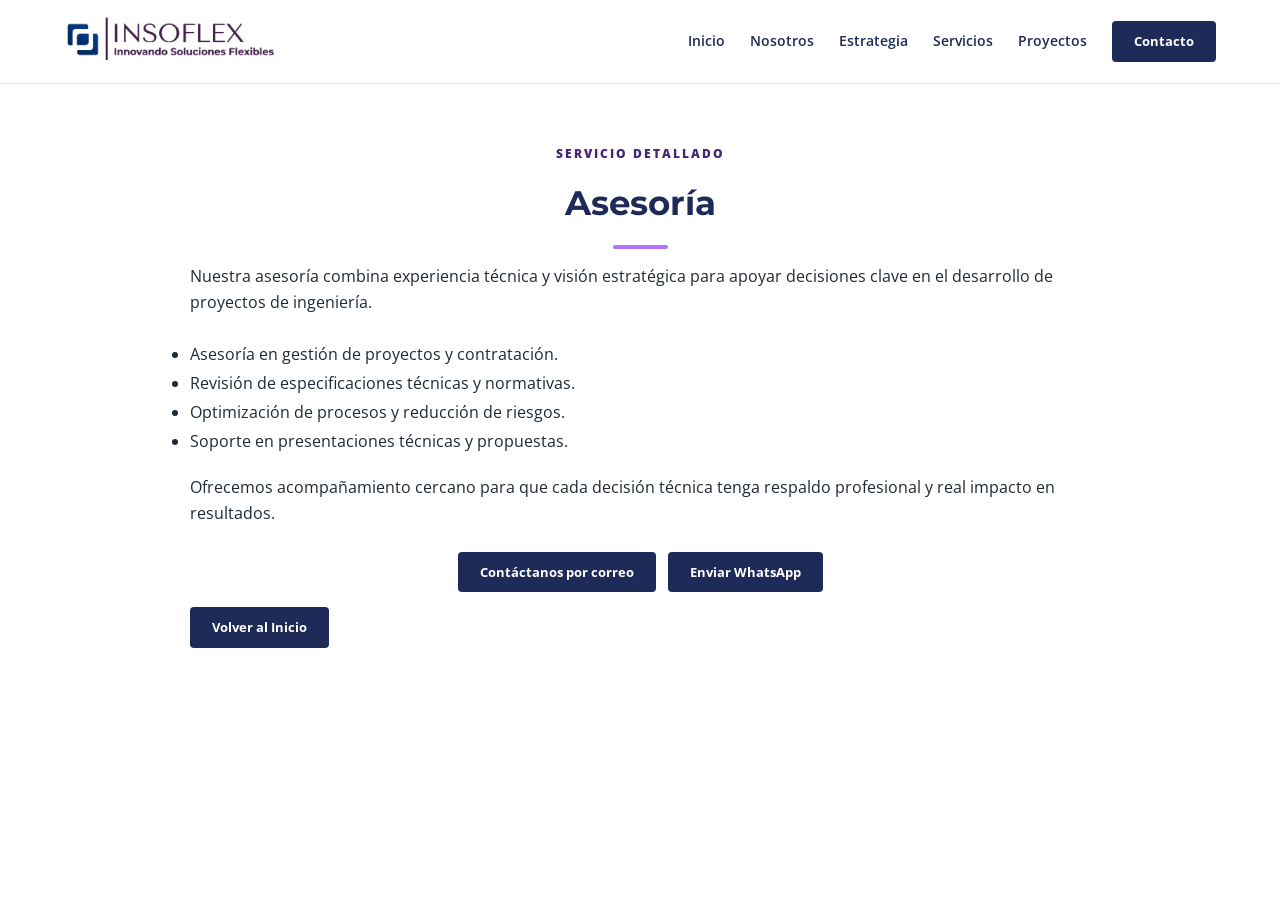
<file: servicio-asesoria.html>
<!DOCTYPE html>
<html lang="es">
<head>
    <meta charset="UTF-8">
    <meta name="viewport" content="width=device-width, initial-scale=1.0">
    <title>Asesoría | INSOFLEX</title>
    <link rel="preconnect" href="https://fonts.googleapis.com">
    <link rel="preconnect" href="https://fonts.gstatic.com" crossorigin>
    <link href="https://fonts.googleapis.com/css2?family=Montserrat:wght@600;700;800&family=Open+Sans:wght@400;500;600&display=swap" rel="stylesheet">
    <link rel="stylesheet" href="style.css">
</head>
<body>
    <nav class="navbar">
        <div class="container nav-container">
            <a href="index.html" class="brand-logo"><img src="Logo sin fondo.png" alt="INSOFLEX Logo" class="brand-logo-img"></a>
            <div class="nav-menu">
                <a href="index.html#inicio" class="nav-link">Inicio</a>
                <a href="index.html#nosotros" class="nav-link">Nosotros</a>
                <a href="index.html#estrategia" class="nav-link">Estrategia</a>
                <a href="index.html#servicios" class="nav-link">Servicios</a>
                <a href="index.html#proyectos" class="nav-link">Proyectos</a>
                <a href="index.html#contacto" class="btn-nav-contacto">Contacto</a>
            </div>
        </div>
    </nav>
    <main class="section-padding" style="padding-top: 140px;">
        <div class="container">
            <div class="section-title text-center">
                <span class="upper-title">Servicio Detallado</span>
                <h2>Asesoría</h2>
                <div class="title-line"></div>
            </div>
            <div style="max-width: 900px; margin: 0 auto; color: var(--text-main);">
                <p>Nuestra asesoría combina experiencia técnica y visión estratégica para apoyar decisiones clave en el desarrollo de proyectos de ingeniería.</p>
                <ul style="margin-top: 25px; font-size: 16px; line-height: 1.8;">
                    <li>Asesoría en gestión de proyectos y contratación.</li>
                    <li>Revisión de especificaciones técnicas y normativas.</li>
                    <li>Optimización de procesos y reducción de riesgos.</li>
                    <li>Soporte en presentaciones técnicas y propuestas.</li>
                </ul>
                <p style="margin-top: 20px;">Ofrecemos acompañamiento cercano para que cada decisión técnica tenga respaldo profesional y real impacto en resultados.</p>
                <div style="margin-top: 25px; display: flex; flex-wrap: wrap; gap: 12px; justify-content: center;">
                    <a href="mailto:consultora.insoflex@gmail.com?subject=COTIZACI%C3%93N%20DE%20SERVICIOS" class="btn-nav-contacto">Contáctanos por correo</a>
                    <a href="https://wa.me/59164226262" target="_blank" rel="noopener noreferrer" class="btn-nav-contacto">Enviar WhatsApp</a>
                </div>
                <a href="index.html" class="btn-nav-contacto" style="margin-top: 15px; display: inline-block;">Volver al Inicio</a>
            </div>
        </div>
    </main>
</body>
</html>
</file>
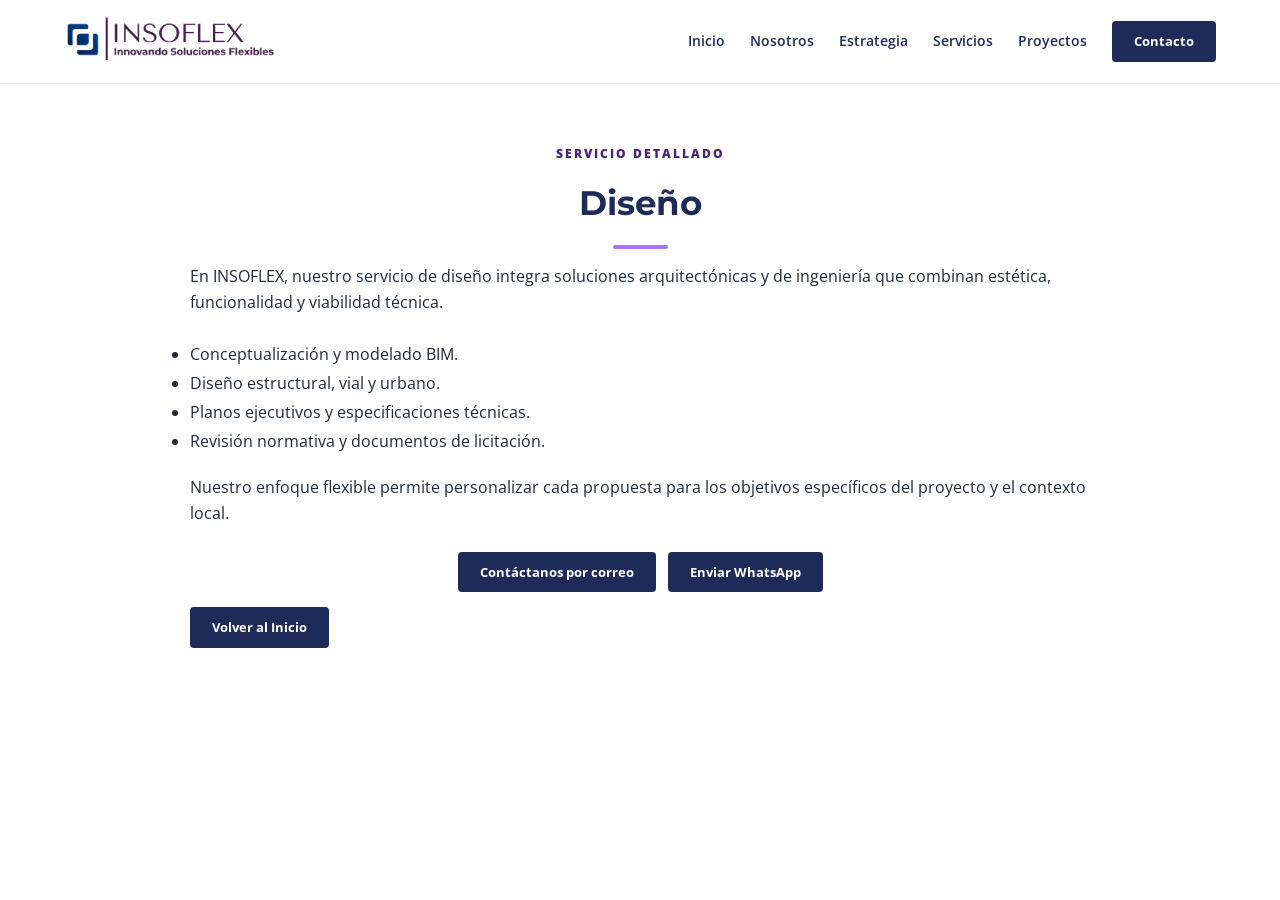
<file: servicio-diseno.html>
<!DOCTYPE html>
<html lang="es">
<head>
    <meta charset="UTF-8">
    <meta name="viewport" content="width=device-width, initial-scale=1.0">
    <title>Diseño | INSOFLEX</title>
    <link rel="preconnect" href="https://fonts.googleapis.com">
    <link rel="preconnect" href="https://fonts.gstatic.com" crossorigin>
    <link href="https://fonts.googleapis.com/css2?family=Montserrat:wght@600;700;800&family=Open+Sans:wght@400;500;600&display=swap" rel="stylesheet">
    <link rel="stylesheet" href="style.css">
</head>
<body>
    <nav class="navbar">
        <div class="container nav-container">
            <a href="index.html" class="brand-logo"><img src="Logo sin fondo.png" alt="INSOFLEX Logo" class="brand-logo-img"></a>
            <div class="nav-menu">
                <a href="index.html#inicio" class="nav-link">Inicio</a>
                <a href="index.html#nosotros" class="nav-link">Nosotros</a>
                <a href="index.html#estrategia" class="nav-link">Estrategia</a>
                <a href="index.html#servicios" class="nav-link">Servicios</a>
                <a href="index.html#proyectos" class="nav-link">Proyectos</a>
                <a href="index.html#contacto" class="btn-nav-contacto">Contacto</a>
            </div>
        </div>
    </nav>
    <main class="section-padding" style="padding-top: 140px;">
        <div class="container">
            <div class="section-title text-center">
                <span class="upper-title">Servicio Detallado</span>
                <h2>Diseño</h2>
                <div class="title-line"></div>
            </div>
            <div style="max-width: 900px; margin: 0 auto; color: var(--text-main);">
                <p>En INSOFLEX, nuestro servicio de diseño integra soluciones arquitectónicas y de ingeniería que combinan estética, funcionalidad y viabilidad técnica.</p>
                <ul style="margin-top: 25px; font-size: 16px; line-height: 1.8;">
                    <li>Conceptualización y modelado BIM.</li>
                    <li>Diseño estructural, vial y urbano.</li>
                    <li>Planos ejecutivos y especificaciones técnicas.</li>
                    <li>Revisión normativa y documentos de licitación.</li>
                </ul>
                <p style="margin-top: 20px;">Nuestro enfoque flexible permite personalizar cada propuesta para los objetivos específicos del proyecto y el contexto local.</p>
                <div style="margin-top: 25px; display: flex; flex-wrap: wrap; gap: 12px; justify-content: center;">
                    <a href="mailto:consultora.insoflex@gmail.com?subject=COTIZACI%C3%93N%20DE%20SERVICIOS" class="btn-nav-contacto">Contáctanos por correo</a>
                    <a href="https://wa.me/59164226262" target="_blank" rel="noopener noreferrer" class="btn-nav-contacto">Enviar WhatsApp</a>
                </div>
                <a href="index.html" class="btn-nav-contacto" style="margin-top: 15px; display: inline-block;">Volver al Inicio</a>
            </div>
        </div>
    </main>
</body>
</html>
</file>
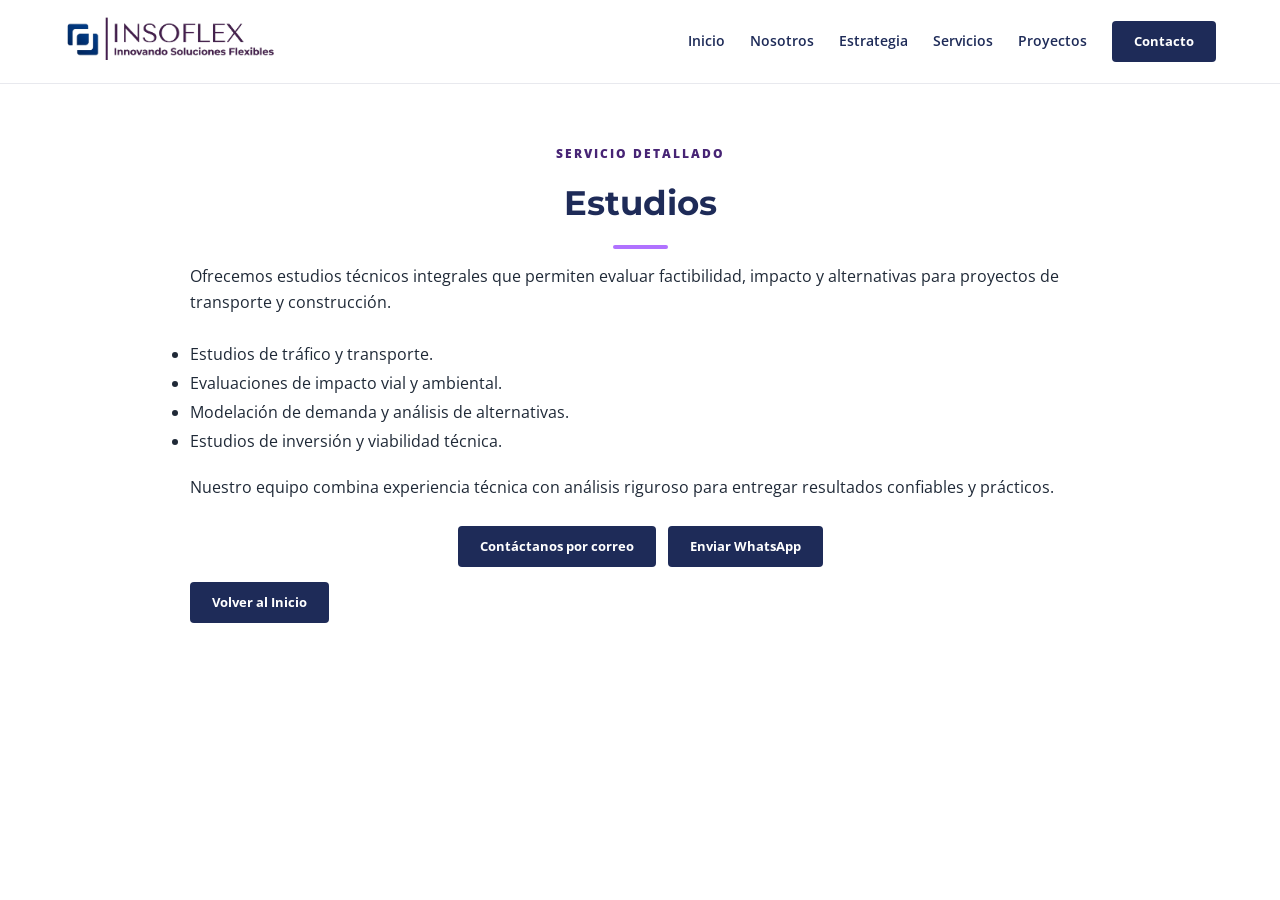
<file: servicio-estudios.html>
<!DOCTYPE html>
<html lang="es">
<head>
    <meta charset="UTF-8">
    <meta name="viewport" content="width=device-width, initial-scale=1.0">
    <title>Estudios | INSOFLEX</title>
    <link rel="preconnect" href="https://fonts.googleapis.com">
    <link rel="preconnect" href="https://fonts.gstatic.com" crossorigin>
    <link href="https://fonts.googleapis.com/css2?family=Montserrat:wght@600;700;800&family=Open+Sans:wght@400;500;600&display=swap" rel="stylesheet">
    <link rel="stylesheet" href="style.css">
</head>
<body>
    <nav class="navbar">
        <div class="container nav-container">
            <a href="index.html" class="brand-logo"><img src="Logo sin fondo.png" alt="INSOFLEX Logo" class="brand-logo-img"></a>
            <div class="nav-menu">
                <a href="index.html#inicio" class="nav-link">Inicio</a>
                <a href="index.html#nosotros" class="nav-link">Nosotros</a>
                <a href="index.html#estrategia" class="nav-link">Estrategia</a>
                <a href="index.html#servicios" class="nav-link">Servicios</a>
                <a href="index.html#proyectos" class="nav-link">Proyectos</a>
                <a href="index.html#contacto" class="btn-nav-contacto">Contacto</a>
            </div>
        </div>
    </nav>
    <main class="section-padding" style="padding-top: 140px;">
        <div class="container">
            <div class="section-title text-center">
                <span class="upper-title">Servicio Detallado</span>
                <h2>Estudios</h2>
                <div class="title-line"></div>
            </div>
            <div style="max-width: 900px; margin: 0 auto; color: var(--text-main);">
                <p>Ofrecemos estudios técnicos integrales que permiten evaluar factibilidad, impacto y alternativas para proyectos de transporte y construcción.</p>
                <ul style="margin-top: 25px; font-size: 16px; line-height: 1.8;">
                    <li>Estudios de tráfico y transporte.</li>
                    <li>Evaluaciones de impacto vial y ambiental.</li>
                    <li>Modelación de demanda y análisis de alternativas.</li>
                    <li>Estudios de inversión y viabilidad técnica.</li>
                </ul>
                <p style="margin-top: 20px;">Nuestro equipo combina experiencia técnica con análisis riguroso para entregar resultados confiables y prácticos.</p>
                <div style="margin-top: 25px; display: flex; flex-wrap: wrap; gap: 12px; justify-content: center;">
                    <a href="mailto:consultora.insoflex@gmail.com?subject=COTIZACI%C3%93N%20DE%20SERVICIOS" class="btn-nav-contacto">Contáctanos por correo</a>
                    <a href="https://wa.me/59164226262" target="_blank" rel="noopener noreferrer" class="btn-nav-contacto">Enviar WhatsApp</a>
                </div>
                <a href="index.html" class="btn-nav-contacto" style="margin-top: 15px; display: inline-block;">Volver al Inicio</a>
            </div>
        </div>
    </main>
</body>
</html>
</file>
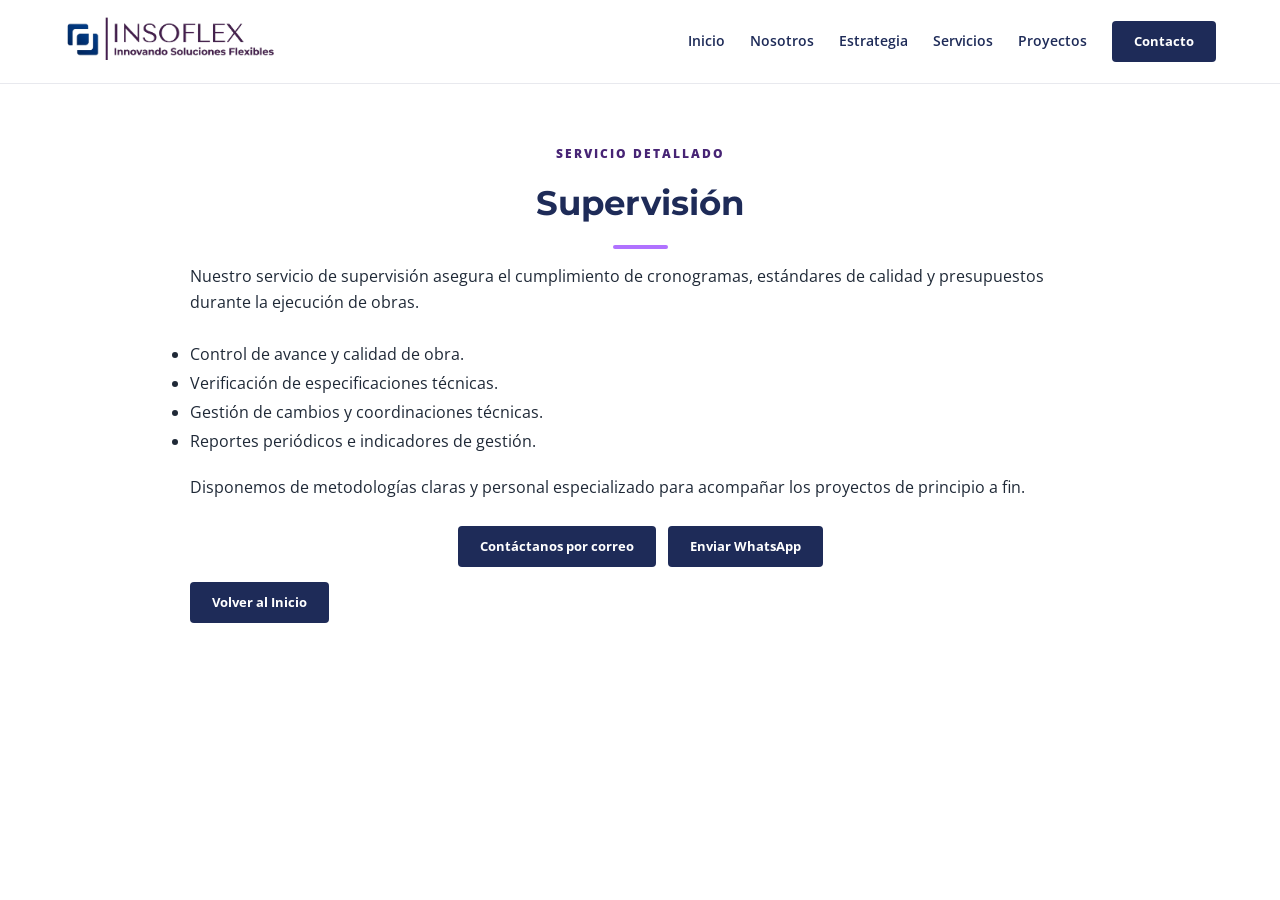
<file: servicio-supervision.html>
<!DOCTYPE html>
<html lang="es">
<head>
    <meta charset="UTF-8">
    <meta name="viewport" content="width=device-width, initial-scale=1.0">
    <title>Supervisión | INSOFLEX</title>
    <link rel="preconnect" href="https://fonts.googleapis.com">
    <link rel="preconnect" href="https://fonts.gstatic.com" crossorigin>
    <link href="https://fonts.googleapis.com/css2?family=Montserrat:wght@600;700;800&family=Open+Sans:wght@400;500;600&display=swap" rel="stylesheet">
    <link rel="stylesheet" href="style.css">
</head>
<body>
    <nav class="navbar">
        <div class="container nav-container">
            <a href="index.html" class="brand-logo"><img src="Logo sin fondo.png" alt="INSOFLEX Logo" class="brand-logo-img"></a>
            <div class="nav-menu">
                <a href="index.html#inicio" class="nav-link">Inicio</a>
                <a href="index.html#nosotros" class="nav-link">Nosotros</a>
                <a href="index.html#estrategia" class="nav-link">Estrategia</a>
                <a href="index.html#servicios" class="nav-link">Servicios</a>
                <a href="index.html#proyectos" class="nav-link">Proyectos</a>
                <a href="index.html#contacto" class="btn-nav-contacto">Contacto</a>
            </div>
        </div>
    </nav>
    <main class="section-padding" style="padding-top: 140px;">
        <div class="container">
            <div class="section-title text-center">
                <span class="upper-title">Servicio Detallado</span>
                <h2>Supervisión</h2>
                <div class="title-line"></div>
            </div>
            <div style="max-width: 900px; margin: 0 auto; color: var(--text-main);">
                <p>Nuestro servicio de supervisión asegura el cumplimiento de cronogramas, estándares de calidad y presupuestos durante la ejecución de obras.</p>
                <ul style="margin-top: 25px; font-size: 16px; line-height: 1.8;">
                    <li>Control de avance y calidad de obra.</li>
                    <li>Verificación de especificaciones técnicas.</li>
                    <li>Gestión de cambios y coordinaciones técnicas.</li>
                    <li>Reportes periódicos e indicadores de gestión.</li>
                </ul>
                <p style="margin-top: 20px;">Disponemos de metodologías claras y personal especializado para acompañar los proyectos de principio a fin.</p>
                <div style="margin-top: 25px; display: flex; flex-wrap: wrap; gap: 12px; justify-content: center;">
                    <a href="mailto:consultora.insoflex@gmail.com?subject=COTIZACI%C3%93N%20DE%20SERVICIOS" class="btn-nav-contacto">Contáctanos por correo</a>
                    <a href="https://wa.me/59164226262" target="_blank" rel="noopener noreferrer" class="btn-nav-contacto">Enviar WhatsApp</a>
                </div>
                <a href="index.html" class="btn-nav-contacto" style="margin-top: 15px; display: inline-block;">Volver al Inicio</a>
            </div>
        </div>
    </main>
</body>
</html>
</file>
<file: style.css>
/* ==========================================================================
   INSOFLEX FINAL - AJUSTES DE CONTACTO Y SELLOS
   ========================================================================== */

:root {
    --brand-blue: #1E2B58;      
    --brand-purple: #472475;    
    --brand-lila: #B072FF;      
    --text-main: #1F2937;        
    --text-muted: #565D6D;      
    --bg-light: #F8FAFC;        
    --white: #FFFFFF;
    --font-header: 'Montserrat', sans-serif;
    --font-body: 'Open Sans', sans-serif;
    --transition: all 0.4s cubic-bezier(0.165, 0.84, 0.44, 1);
}

/* BASE */
* { margin: 0; padding: 0; box-sizing: border-box; }
html { scroll-behavior: smooth; overflow-x: hidden; }
body { font-family: var(--font-body); color: var(--text-main); line-height: 1.6; background-color: var(--white); overflow-x: hidden; }
.container { width: 90%; max-width: 1200px; margin: 0 auto; }
.section-padding { padding: 90px 0; }
.bg-light { background-color: var(--bg-light); }
.text-center { text-align: center; }

h1, h2, h3, h4 { font-family: var(--font-header); font-weight: 700; color: var(--brand-blue); }

/* REVEAL SYSTEM */
.reveal { opacity: 0; transition: all 0.8s ease-out; pointer-events: none; }
.reveal.active { opacity: 1; pointer-events: auto; }
.fade-up { transform: translateY(30px); }
.fade-up.active { transform: translateY(0); }
.fade-left { transform: translateX(-30px); }
.fade-left.active { transform: translateX(0); }
.fade-right { transform: translateX(30px); }
.fade-right.active { transform: translateX(0); }

/* NAVBAR */
.navbar {
    background: rgba(255, 255, 255, 0.85);
    backdrop-filter: blur(10px);
    -webkit-backdrop-filter: blur(10px);
    position: fixed; top: 0; width: 100%; z-index: 1000;
    padding: 15px 0; border-bottom: 1px solid rgba(30, 43, 88, 0.1);
    transition: var(--transition);
}
.navbar.scrolled { padding: 8px 0; box-shadow: 0 10px 30px rgba(0,0,0,0.08); background: rgba(255, 255, 255, 0.95); }
.nav-container { display: flex; justify-content: space-between; align-items: center; }
.brand-logo-img { height: 45px; }
.nav-menu { display: flex; align-items: center; gap: 25px; }
.nav-link { position: relative; text-decoration: none; color: var(--brand-blue); font-weight: 600; font-size: 14px; transition: var(--transition); padding: 5px 0; }
.nav-link::after { content: ''; position: absolute; width: 0; height: 2px; bottom: 0; left: 0; background-color: var(--brand-lila); transition: width 0.3s ease; }
.nav-link:hover::after { width: 100%; }
.btn-nav-contacto { background: var(--brand-blue); color: white; padding: 10px 22px; border-radius: 4px; text-decoration: none; font-weight: 700; font-size: 13px; transition: var(--transition); }

/* HERO */
.hero-section { position: relative; height: 85vh; min-height: 550px; display: flex; align-items: center; color: white; overflow: hidden; background: #000; }
.hero-slider-container { position: absolute; top: 0; left: 0; width: 100%; height: 100%; }
.hero-slide { position: absolute; top: 0; left: 0; width: 100%; height: 100%; background-size: cover; background-position: center; opacity: 0; transition: opacity 1.5s ease-in-out; }
.hero-slide.active { opacity: 0.55; }
.video-overlay { position: absolute; top: 0; left: 0; width: 100%; height: 100%; background: linear-gradient(to right, rgba(0,0,0,0.7) 30%, transparent 100%); }

.hero-content-wrapper { position: relative; z-index: 10; width: 100%; display: flex; flex-direction: column; align-items: flex-start; }

/* BADGE PMBOK RESTAURADO */
.hero-badge { 
    display: inline-flex; align-items: center; gap: 8px; 
    background: var(--brand-blue); padding: 8px 18px; 
    border-radius: 30px; font-size: 12px; margin-bottom: 25px; 
    border: 1px solid rgba(255,255,255,0.2); 
    color: white; font-weight: 700;
}
.badge-flag { height: 14px; }
.hero-title { font-size: 52px; line-height: 1.1; margin-bottom: 25px; max-width: 850px; color: #FFFFFF !important; }
.hero-description { font-size: 18px; max-width: 650px; opacity: 0.95; color: #FFFFFF; }

/* TÍTULOS SECCIÓN */
.section-title h2 { font-size: 34px; margin-top: 10px; }
.title-line { width: 55px; height: 4px; background: var(--brand-lila); margin: 15px auto; border-radius: 5px; }
.upper-title { font-size: 12px; font-weight: 800; text-transform: uppercase; color: var(--brand-purple); letter-spacing: 2px; }

/* NOSOTROS GRID */
.about-grid { display: grid; grid-template-columns: 1fr 1fr; gap: 50px; align-items: center; }
.lead-text { font-size: 19px; font-weight: 700; color: var(--brand-blue); margin-bottom: 20px; }

/* MVV SIDEBAR & ACCORDION */
.mvv-sidebar { display: flex; flex-direction: column; gap: 15px; }
.mvv-box { 
    padding: 18px 25px; border-radius: 12px; cursor: pointer; 
    transition: var(--transition); border: 1px solid rgba(0,0,0,0.05); 
    box-shadow: 0 4px 15px rgba(0,0,0,0.05);
}
.mvv-box:hover { transform: scale(1.02); }
.accordion-header { display: flex; align-items: center; justify-content: space-between; }
.accordion-header h3 { font-size: 17px; margin: 0; display: flex; align-items: center; gap: 12px; }
.mvv-icon-circle-mini { 
    width: 40px; height: 40px; background: rgba(255,255,255,0.2); 
    border-radius: 50%; display: flex; align-items: center; justify-content: center; 
    font-size: 16px;
}
.card-light-gray .mvv-icon-circle-mini { background: var(--brand-lila); color: white; }
.arrow-icon { transition: 0.3s ease; opacity: 0.7; }
.is-open .arrow-icon { transform: rotate(180deg); }
.accordion-content { max-height: 0; overflow: hidden; transition: 0.4s cubic-bezier(0.4, 0, 0.2, 1); opacity: 0; }
.is-open .accordion-content { max-height: 200px; opacity: 1; margin-top: 15px; padding-bottom: 10px; }

.card-purple { background: var(--brand-purple); color: white; }
.card-purple h3 { color: white; }
.card-blue { background: var(--brand-blue); color: white; }
.card-blue h3 { color: white; }
.card-light-gray { background: #F1F5F9; color: var(--brand-blue); }

.valores-list-simple { list-style: none; padding-left: 52px; }
.valores-list-simple li { font-size: 14px; margin-bottom: 6px; font-weight: 600; position: relative; }
.valores-list-simple li::before { content: "✓"; color: var(--brand-lila); position: absolute; left: -20px; font-weight: 900; }

/* INDICADORES */
.indicators-section { background: var(--white); padding: 60px 0; border-top: 1px solid #f1f5f9; border-bottom: 1px solid #f1f5f9; }
.indicators-grid { display: grid; grid-template-columns: repeat(4, 1fr); gap: 20px; }
.indicator-card { text-align: center; }
.indicator-icon { font-size: 32px; color: var(--brand-lila); margin-bottom: 10px; }
.indicator-number { font-size: 44px; font-weight: 800; color: var(--brand-blue); line-height: 1; margin-bottom: 8px; }
.indicator-label { font-size: 11px; font-weight: 700; color: var(--text-muted); text-transform: uppercase; }

/* PILARES */
.pilares-grid { display: grid; grid-template-columns: repeat(auto-fit, minmax(220px, 1fr)); gap: 25px; }
.pilar-card { background: white; padding: 40px 25px; border-radius: 15px; text-align: center; border: 1px solid #f1f5f9; transition: var(--transition); display: flex; flex-direction: column; height: 100%; }
.pilar-card:hover { transform: translateY(-10px); border-color: var(--brand-lila); box-shadow: 0 20px 40px rgba(30, 43, 88, 0.1); }
.pilar-icon { font-size: 38px; color: var(--brand-purple); margin-bottom: 20px; }
.pilar-card p { font-size: 14px; line-height: 1.5; }

.strategy-overview { max-width: 760px; margin: 0 auto 25px; }
.strategy-timeline { position: relative; display: grid; grid-template-columns: repeat(5, minmax(160px, 1fr)); gap: 10px; margin: 35px 0 45px; padding: 80px 0 20px; }
.strategy-timeline::before { content: '';
    position: absolute;
    left: 6%;
    right: 6%;
    top: 50%;
    height: 2px;
    background: rgba(30, 43, 88, 0.12);
    z-index: 1;
}
.timeline-step { position: relative; display: flex; flex-direction: column; align-items: center; z-index: 2; }
.timeline-step-top { justify-content: flex-end; }
.timeline-step-bottom { justify-content: flex-start; }
.step-marker { position: relative; width: 100%; display: flex; align-items: center; justify-content: center; min-height: 55px; }
.step-curve { position: absolute; width: 80px; height: 44px; }
.timeline-step-top .step-curve { top: 0; border-radius: 100px 100px 0 0; }
.timeline-step-bottom .step-curve { bottom: 0; border-radius: 0 0 100px 100px; }
.step-circle { position: absolute; width: 44px; height: 44px; border-radius: 50%; background: white; border: 4px solid transparent; display: inline-flex; align-items: center; justify-content: center; z-index: 2; box-shadow: 0 14px 25px rgba(0,0,0,0.12); }
.step-circle i { font-size: 14px; color: inherit; }
.step-line { width: 2px; height: 32px; background: rgba(30, 43, 88, 0.18); }
.timeline-step-top .step-line { margin-top: 4px; }
.timeline-step-bottom .step-line { margin-bottom: 4px; }
.step-card { max-width: 220px; text-align: center; color: var(--text-muted); }
.timeline-step-top .step-card { margin-bottom: 10px; }
.timeline-step-bottom .step-card { margin-top: 10px; }
.step-number { display: inline-block; font-size: 11px; font-weight: 700; color: var(--brand-lila); letter-spacing: 1px; text-transform: uppercase; margin-bottom: 8px; }
.step-card h3 { font-size: 16px; color: var(--brand-blue); margin: 0; }

.step-1 .step-curve { background: linear-gradient(135deg, #472475, #7c59e7); }
.step-2 .step-curve { background: linear-gradient(135deg, #0ca68e, #2cd1b2); }
.step-3 .step-curve { background: linear-gradient(135deg, #6b7c1a, #97aa32); }
.step-4 .step-curve { background: linear-gradient(135deg, #d4a800, #f0c529); }
.step-5 .step-curve { background: linear-gradient(135deg, #b51c22, #e34e4f); }
.step-1 .step-circle { border-color: #7c59e7; }
.step-2 .step-circle { border-color: #2cd1b2; }
.step-3 .step-circle { border-color: #97aa32; }
.step-4 .step-circle { border-color: #f0c529; }
.step-5 .step-circle { border-color: #e34e4f; }

@media (max-width: 1100px) {
    .strategy-timeline { grid-template-columns: repeat(3, minmax(0, 1fr)); }
}

@media (max-width: 768px) {
    .hero-title { font-size: 40px; }
    .about-grid, .contacto-wrapper { grid-template-columns: 1fr; }
    .services-hover-grid { grid-template-columns: repeat(2, 1fr); }
    .indicators-grid { grid-template-columns: repeat(2, 1fr); }
    .strategy-timeline { grid-template-columns: repeat(2, minmax(0, 1fr)); }
}

@media (max-width: 580px) {
    .strategy-timeline { grid-template-columns: 1fr; }
    .step-card { max-width: 100%; }
}
@keyframes stepIn {
    from { opacity: 0; transform: translateY(20px); }
    to { opacity: 1; transform: translateY(0); }
}

@keyframes pulseGlow {
    0%, 100% { transform: scale(1); opacity: 0.85; }
    50% { transform: scale(1.15); opacity: 0.95; }
}

/* SERVICIOS */
.services-hover-grid { display: grid; grid-template-columns: repeat(4, 1fr); gap: 20px; }
.service-hover-item { position: relative; height: 380px; border-radius: 20px; overflow: hidden; display: flex; align-items: flex-end; padding: 40px; background: var(--brand-blue); text-decoration: none; color: inherit; cursor: pointer; }
.service-bg-img { position: absolute; top: 0; left: 0; width: 100%; height: 100%; background-size: cover; background-position: center; opacity: 0.35; transition: 0.5s ease; }
.service-hover-item:hover .service-bg-img { opacity: 0.45; transform: scale(1.08); filter: blur(2px); }
.service-hover-content { position: relative; z-index: 2; color: white; }
.service-hover-content i { font-size: 32px; color: var(--brand-lila); margin-bottom: 15px; display: block; transition: var(--transition); }
.service-hover-content h3 { color: white; font-size: 22px; margin-bottom: 5px; text-transform: uppercase; letter-spacing: 1px; transition: var(--transition); }

/* Animación de información al hacer hover */
.service-hover-content p { font-size: 14px; line-height: 1.5; max-height: 0; opacity: 0; transition: var(--transition); overflow: hidden; }
.service-hover-item:hover .service-hover-content p { max-height: 250px; opacity: 1; margin-top: 10px; }
.service-hover-item:hover .service-hover-content i { transform: translateY(-5px); }
.service-hover-item:hover .service-hover-content h3 { color: var(--brand-lila); }

/* PROYECTOS */
.proyectos-grid { display: grid; grid-template-columns: repeat(auto-fit, minmax(320px, 1fr)); gap: 35px; }
.proyecto-card { background: white; border-radius: 20px; overflow: hidden; box-shadow: 0 10px 30px rgba(0,0,0,0.05); transition: var(--transition); }
.proyecto-img-container { height: 260px; position: relative; overflow: hidden; background: #000; }
.proyecto-slide { position: absolute; top: 0; left: 0; width: 100%; height: 100%; background-size: cover; background-position: center; opacity: 0; transition: opacity 1s ease-in-out; }
.proyecto-slide.active { opacity: 1; }

.proyecto-info { padding: 30px; }
.proyecto-info h3 { font-size: 18px; line-height: 1.4; }
.proyecto-type { 
    display: block; 
    font-size: 12px; 
    color: var(--brand-lila); 
    font-weight: 800; 
    letter-spacing: 2px; 
    margin-bottom: 8px; 
}
.btn-lecciones { background: #F1F5F9; border: none; padding: 12px; border-radius: 8px; font-weight: 700; cursor: pointer; width: 100%; display: flex; justify-content: space-between; align-items: center; margin-top: 15px; }
.lecciones-content { max-height: 0; overflow: hidden; transition: 0.4s ease; background: #fafbff; }
.lecciones-content.is-open { max-height: 250px; padding: 15px; border-top: 2px solid var(--brand-lila); margin-top: 5px; }

/* TECNOLOGÍAS */
.tech-modern-grid { display: grid; grid-template-columns: repeat(auto-fit, minmax(130px, 1fr)); gap: 15px; }
.tech-card { background: white; padding: 30px 10px; border-radius: 12px; border: 1px solid #eee; text-align: center; transition: var(--transition); }
.tech-card:hover { transform: translateY(-5px); background: var(--brand-blue); }
.tech-card:hover i, .tech-card:hover span { color: white; }

.service-detail-intro { max-width: 1100px; margin: 0 auto; color: var(--text-main); }
.service-detail-header { max-width: 780px; margin: 0 auto 35px; }
.service-detail-header h1 { font-size: 38px; line-height: 1.05; margin-bottom: 18px; }
.service-detail-header p { font-size: 17px; line-height: 1.8; color: var(--text-muted); }
.service-detail-grid { display: grid; grid-template-columns: repeat(3, minmax(0, 1fr)); gap: 22px; }
.service-detail-card { background: white; padding: 30px 28px; border-radius: 24px; border: 1px solid rgba(30, 43, 88, 0.06); box-shadow: 0 26px 45px rgba(30, 43, 88, 0.08); }
.service-detail-card h3 { font-size: 20px; margin-bottom: 16px; color: var(--brand-blue); }
.service-detail-card ul { list-style: none; padding: 0; margin: 0; display: grid; gap: 12px; }
.service-detail-card li { position: relative; padding-left: 26px; font-size: 15px; line-height: 1.75; color: var(--text-muted); }
.service-detail-card li::before { content: '•'; position: absolute; left: 0; top: 0; color: var(--brand-lila); font-size: 22px; line-height: 1; }
.service-detail-actions { display: flex; flex-wrap: wrap; gap: 14px; justify-content: center; margin: 35px 0 15px; }
.btn-secondary { background: #f1f5f9; color: var(--brand-blue); border: 1px solid rgba(30,43,88,0.12); }
.btn-secondary:hover { background: #e2e8f0; }

/* CONTACTO (RESTAURADO) */
.main-footer { background: #0F172A; color: white; padding: 80px 0 40px; }
.contacto-wrapper { display: grid; grid-template-columns: 1fr 1fr; gap: 60px; }
.social-contact-list { display: grid; grid-template-columns: 1fr 1fr; gap: 15px; margin-top: 25px; }
.section-contact-label { display: inline-flex; align-items: center; gap: 10px; font-family: var(--font-header); color: var(--brand-lila); text-transform: uppercase; letter-spacing: 2px; font-size: 14px; font-weight: 800; }
.contact-hero-title { color: white; margin-bottom: 10px; font-size: 32px; line-height: 1.2; }
.subtitle { color: #cbd5e1; margin-top: 10px; }
.social-contact-item { background: rgba(255,255,255,0.05); padding: 15px 20px; border-radius: 10px; color: white; text-decoration: none; display: flex; align-items: center; gap: 15px; transition: var(--transition); border: 1px solid rgba(255,255,255,0.1); }
.social-contact-item:hover { background: var(--brand-lila); border-color: var(--brand-lila); transform: translateX(8px); }
.btn-maps-link { display: inline-flex; align-items: center; gap: 8px; margin-top: 15px; color: var(--brand-lila); text-decoration: none; font-weight: 700; font-size: 14px; }
.map-container { border: 4px solid rgba(255,255,255,0.1); border-radius: 12px; overflow: hidden; margin-top: 10px; }
.footer-bottom { border-top: 1px solid rgba(255,255,255,0.05); margin-top: 60px; padding-top: 30px; text-align: center; font-size: 12px; opacity: 0.5; }

/* WHATSAPP */
.whatsapp-sticky-btn { position: fixed; bottom: 30px; right: 30px; background: #25D366; color: white; padding: 14px 28px; border-radius: 50px; text-decoration: none; font-weight: 700; display: flex; align-items: center; gap: 12px; z-index: 1000; box-shadow: 0 10px 25px rgba(0,0,0,0.2); }

/* RESPONSIVE */
@media (max-width: 992px) {
    .hero-title { font-size: 40px; }
    .about-grid, .contacto-wrapper { grid-template-columns: 1fr; }
    .services-hover-grid { grid-template-columns: repeat(2, 1fr); }
    .indicators-grid { grid-template-columns: repeat(2, 1fr); }
}
@media (max-width: 768px) {
    .menu-toggle { display: block; background: none; border: none; font-size: 26px; color: var(--brand-blue); cursor: pointer; }
    .nav-menu { display: none; position: absolute; top: 100%; left: 0; width: 100%; background: white; flex-direction: column; padding: 30px; box-shadow: 0 10px 20px rgba(0,0,0,0.1); }
    .nav-menu.active { display: flex; }
    .hero-title { font-size: 30px; }
    .hero-section { height: auto; padding: 130px 0 90px; }
    .video-overlay { background: linear-gradient(to right, rgba(0,0,0,0.35) 30%, transparent 100%); }
    .hero-slide.active { opacity: 0.75; }
    .hero-content-wrapper { align-items: center; text-align: center; padding: 0 20px; }
    .whatsapp-sticky-btn span { display: none; }
    .mvv-grid { grid-template-columns: 1fr; }
    .services-hover-grid { grid-template-columns: 1fr; }
}
</file>
